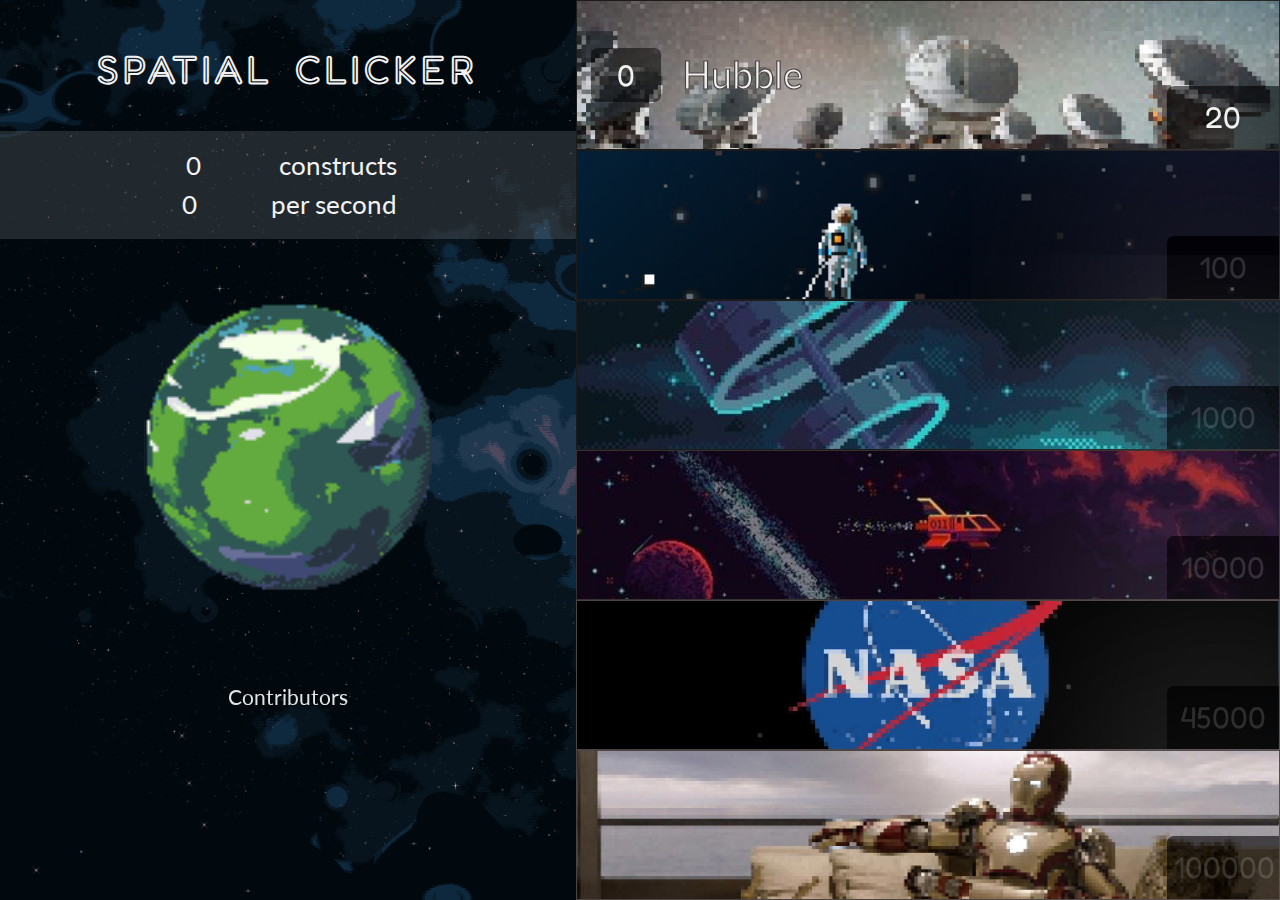
<file: Cookie-Clicker-main/index.html>
<!DOCTYPE html>
<html lang="en">
<head>
    <meta charset="UTF-8">
    <meta http-equiv="X-UA-Compatible" content="IE=edge">
    <meta name="viewport" content="width=device-width, initial-scale=1.0">
    <link rel="shortcut icon" type="image/png" href="./assets/favicon.png"/>
    <link rel="stylesheet" href="./assets/css/reset.css">
    <link rel="stylesheet" href="./assets/css/style.css">
    <title>Spatial CLicker</title>
</head>
<body>
    <main>
        <section class="container">
            <section class="planetContainer">
                <h1>Spatial Clicker</h1>
                <section class="planetContainerText">
                    <section class="constructsCount">
                        <p id="score">0</p>
                        <p>constructs</p>
                    </section>
                    <section class="constructsCountSecond">
                        <p id="production">0</p>
                        <p>per second</p>
                    </section>
                </section>
                <canvas onclick="planetClick()">
                    Your browser does not support the HTML canvas tag :'(
                    <img id="planet" src="./assets/planet.png"></img>
                </canvas>
                <a href="team.html" class="contributor">Contributors</a>
            </section>
            <section class="buttonContainer">
                <article class="hubbleContainer">
                    <h2>Hubble</h2>
                    <p id="hubbleCount">0</p>
                    <button id="buyHubble">
                        <span id="hubblePrice">20</span>
                    </button>
                </article>
                <article class="astonautContainer">
                    <h2 id="displayAstronaut" class="hidden">Astronaut</h2>
                    <p id="astronautCount" class="hidden">0</p>
                    <button id="buyAstronaut" disabled>
                        <span id="astronautPrice">100</span>
                    </button>
                </article>
                <article class="spaceCraftContainer">
                    <h2 id="displaySpaceCraft" class="hidden">Space Craft</h2>
                    <p id="spaceCraftCount" class="hidden" disabled>0</p>
                    <button id="buySpaceCraft" disabled>
                        <span id="spaceCraftPrice">1000</span>
                    </button>
                </article>
                <article class="spaceShuttleContainer">
                    <h2 id="displaySpaceShuttle" class="hidden">Space Shuttle</h2>
                    <p id="spaceShuttleCount" class="hidden" disabled>0</p>
                    <button id="buySpaceShuttle" disabled>
                        <span id="spaceShuttlePrice">10000</span>
                    </button>
                </article>
                <article class="NASAContainer">
                    <h2 id="displayNASA" class="hidden">NASA</h2>
                    <p id="NASACount" class="hidden" disabled>0</p>
                    <button id="buyNASA" disabled>
                        <span id="NASAPrice">45000</span>
                    </button>
                </article>
                <article class="TonyStarkContainer">
                    <h2 id="displayTonyStark" class="hidden">Tony Stark</h2>
                    <p id="TonyStarkCount" class="hidden">0</p>
                    <button id="buyTonyStark" disabled>
                        <span id="tonyStarkPrice">100000</span>
                    </button>
                </article>
            </section>
        </section>
    </main>
    <script src="./assets/js/script.js"></script>
    <script defer src="./assets/js/canvas.js"></script>
</body>
</html>
</file>
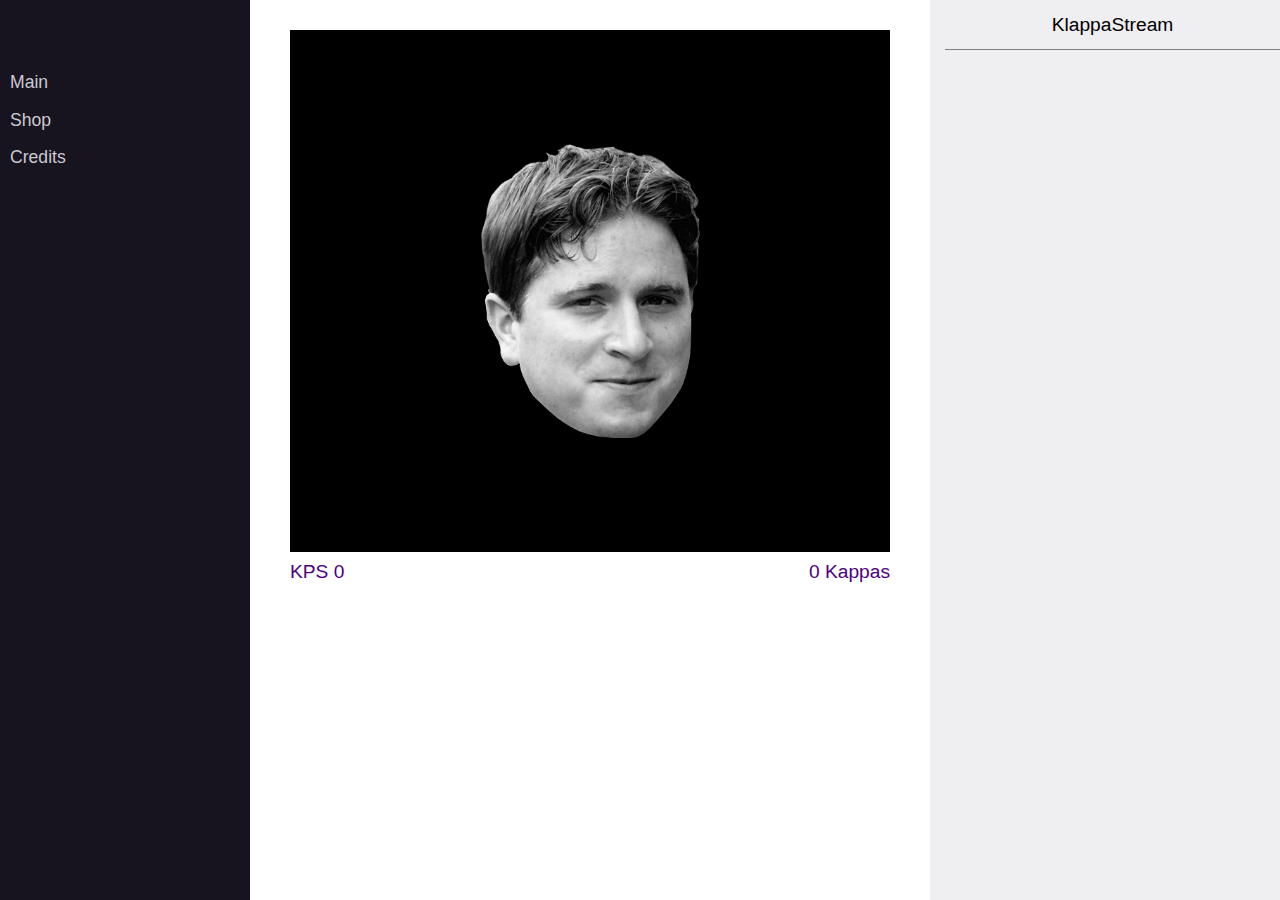
<file: kappaclicker/index.html>
<html>
  <header>
    <title>KappaKlicker</title>
    <link rel="stylesheet" href="assets/css/main.min.css" type="text/css"/>
  </header>
  <body>
    <div id="root"></div>
    <script src="assets/scripts/main.min.js"></script>
  </body>
</html>
</file>
<file: Cookie-Clicker-main/assets/css/style.css>
@import url("https://fonts.googleapis.com/css2?family=Fredoka+One&family=Lato&display=swap");
* {
  font-family: 'Lato', sans-serif;
  line-height: 1.5;
}

* {
  font-size: 14px;
}

@media screen and (min-width: 320px) {
  * {
    font-size: calc(14px + 13 * ((100vw - 320px) / 1030));
  }
}

@media screen and (min-width: 1350px) {
  * {
    font-size: 27px;
  }
}

h1, h2, h3, h4, h5, h6 {
  font-family: 'Fredoka One', cursive;
  line-height: 1.3;
}

h1, h2, h3, h4, h5, h6 {
  font-size: 26px;
}

@media screen and (min-width: 320px) {
  h1, h2, h3, h4, h5, h6 {
    font-size: calc(26px + 13 * ((100vw - 320px) / 1030));
  }
}

@media screen and (min-width: 1350px) {
  h1, h2, h3, h4, h5, h6 {
    font-size: 39px;
  }
}

::-moz-selection {
  color: #e4e4e4;
  background-color: #363030;
}

::selection {
  color: #e4e4e4;
  background-color: #363030;
}

main h1 {
  margin-top: -10vh;
  padding: 7vh;
  letter-spacing: .3rem;
  word-spacing: .5rem;
  color: transparent;
  -webkit-text-stroke: 2px #F2F2F2;
  text-align: center;
  text-transform: uppercase;
}

main .container {
  background-image: url(../spaceBackground.png);
  background-size: cover;
  background-repeat: no-repeat;
  display: -webkit-box;
  display: -ms-flexbox;
  display: flex;
}

main .container .planetContainer {
  display: -webkit-box;
  display: -ms-flexbox;
  display: flex;
  -webkit-box-orient: vertical;
  -webkit-box-direction: normal;
      -ms-flex-direction: column;
          flex-direction: column;
  -webkit-box-align: center;
      -ms-flex-align: center;
          align-items: center;
  margin-top: 8vh;
  width: 45%;
  height: 82vh;
}

main .container .planetContainer .planetContainerText {
  width: 100%;
  color: #F2F2F2 !important;
  margin: -3vh 0 7vh 0;
  padding: 15px;
  background-color: rgba(255, 255, 255, 0.13);
}

main .container .planetContainer .planetContainerText .constructsCount, main .container .planetContainer .planetContainerText .constructsCountSecond {
  padding-right: 5.5vw;
  margin: 0 auto;
  width: 50%;
  display: -webkit-box;
  display: -ms-flexbox;
  display: flex;
  -webkit-box-pack: justify;
      -ms-flex-pack: justify;
          justify-content: space-between;
}

main .container .planetContainer .planetContainerText .constructsCount p:first-child, main .container .planetContainer .planetContainerText .constructsCountSecond p:first-child {
  margin: 0 auto;
}

main .container .planetContainer .planetContainerText .buttonContainer {
  display: -webkit-box;
  display: -ms-flexbox;
  display: flex;
  -webkit-box-orient: vertical;
  -webkit-box-direction: normal;
      -ms-flex-direction: column;
          flex-direction: column;
}

main .container .planetContainer canvas {
  width: 50%;
  height: auto;
  cursor: pointer;
}

main .container .planetContainer .contributor {
  margin-top: 8vh;
  padding: 5px 20px 6px 20px;
  border-radius: 7px;
  color: #e4e4e4;
  -webkit-transition-duration: 0.6s;
          transition-duration: 0.6s;
}

main .container .planetContainer .contributor {
  font-size: 9px;
}

@media screen and (min-width: 320px) {
  main .container .planetContainer .contributor {
    font-size: calc(9px + 13 * ((100vw - 320px) / 1030));
  }
}

@media screen and (min-width: 1350px) {
  main .container .planetContainer .contributor {
    font-size: 22px;
  }
}

main .container .planetContainer .contributor:hover {
  background-color: #e4e4e4;
  color: #1d1a1a;
  -webkit-transition-duration: 0.6s;
          transition-duration: 0.6s;
}

main .container .buttonContainer {
  display: -webkit-box;
  display: -ms-flexbox;
  display: flex;
  -webkit-box-orient: vertical;
  -webkit-box-direction: normal;
      -ms-flex-direction: column;
          flex-direction: column;
  -webkit-box-pack: justify;
      -ms-flex-pack: justify;
          justify-content: space-between;
  -webkit-box-align: center;
      -ms-flex-align: center;
          align-items: center;
  width: 55%;
  height: 100vh;
}

main .container .buttonContainer article {
  position: relative;
  -webkit-box-flex: 1;
      -ms-flex: 1 16,666%;
          flex: 1 16,666%;
  height: 100%;
  width: 99.85%;
}

main .container .buttonContainer article h2 {
  position: absolute;
  top: 50%;
  left: 15%;
  -webkit-transform: translateY(-50%);
          transform: translateY(-50%);
  color: #F2F2F2;
  -webkit-text-stroke: 1.2px #4C4343;
  font-family: 'Lato', sans-serif;
}

main .container .buttonContainer article p {
  position: absolute;
  top: 50%;
  left: 2%;
  -webkit-transform: translateY(-50%);
          transform: translateY(-50%);
  width: 10%;
  height: 10vh;
  text-align: center;
  line-height: 10vh;
  background-color: #00000080;
  color: #F2F2F2;
  border-radius: 7px;
  font-family: 'Fredoka One', cursive;
}

main .container .buttonContainer article p {
  font-size: 18px;
}

@media screen and (min-width: 320px) {
  main .container .buttonContainer article p {
    font-size: calc(18px + 13 * ((100vw - 320px) / 1030));
  }
}

@media screen and (min-width: 1350px) {
  main .container .buttonContainer article p {
    font-size: 31px;
  }
}

main .container .buttonContainer article button {
  position: absolute;
  bottom: 0;
  right: 0;
  width: 16%;
  height: 7vh;
  line-height: 3vh;
  text-align: center;
  cursor: pointer;
  background-color: #0000008f;
  color: #F2F2F2;
  border: none;
  border-radius: 7px 0 0 0;
  -webkit-box-shadow: -1px -1px 250px white;
          box-shadow: -1px -1px 250px white;
  font-family: 'Fredoka One', cursive;
  -webkit-transition-duration: 0.5s;
          transition-duration: 0.5s;
}

main .container .buttonContainer article button {
  font-size: 18px;
}

@media screen and (min-width: 320px) {
  main .container .buttonContainer article button {
    font-size: calc(18px + 13 * ((100vw - 320px) / 1030));
  }
}

@media screen and (min-width: 1350px) {
  main .container .buttonContainer article button {
    font-size: 31px;
  }
}

main .container .buttonContainer article button:hover {
  background-color: #cccccc;
  color: #1d1a1a;
  -webkit-transition-duration: 0.5s;
          transition-duration: 0.5s;
}

main .container .buttonContainer article button:disabled {
  background-color: #0000008f;
  color: #ffffff27;
}

main .container .buttonContainer article:nth-child(1) {
  border: 1px solid #1d1a1a;
}

main .container .buttonContainer article:nth-child(2) {
  border: 1px solid #1d1a1a;
}

main .container .buttonContainer article:nth-child(3) {
  border: 1px solid #1d1a1a;
}

main .container .buttonContainer article:nth-child(4) {
  border: 1px solid #363030;
}

main .container .buttonContainer article:nth-child(5) {
  border: 1px solid #4C4343;
}

main .container .buttonContainer article:nth-child(6) {
  border: 1px solid #4C4343;
}

.hidden {
  display: none !important;
}

.hubbleContainer {
  background-image: url(../hobble.png);
  background-size: cover;
  background-repeat: no-repeat;
  background-position: 25% 65%;
}

.astonautContainer {
  background-image: url(../astronaut.png);
  background-size: cover;
  background-repeat: no-repeat;
  background-position: 25% 75%;
}

.spaceCraftContainer {
  background-image: url(../space_comp.jpg);
  background-size: cover;
  background-repeat: no-repeat;
  background-position: 25% 45%;
}

.spaceShuttleContainer {
  background-image: url(../spaceship.jpg);
  background-size: cover;
  background-repeat: no-repeat;
  background-position: 25% 47%;
}

.NASAContainer {
  background-image: url(../nasa.png);
  background-size: cover;
  background-repeat: no-repeat;
  background-position: 25% 43%;
}

.TonyStarkContainer {
  background-image: url(../iron.png);
  background-size: cover;
  background-repeat: no-repeat;
  background-position: 20% 7%;
}

@media (max-width: 1350px) {
  article p {
    width: 10% !important;
    height: 8vh !important;
    line-height: 8vh !important;
  }
}

@media (max-width: 950px) {
  article p {
    width: 10% !important;
    height: 6vh !important;
    line-height: 6vh !important;
  }
}

@media (max-width: 900px) {
  .container {
    -webkit-box-orient: vertical;
    -webkit-box-direction: normal;
        -ms-flex-direction: column;
            flex-direction: column;
  }
  .planetContainer {
    width: 100% !important;
  }
  .planetContainer .planetContainerText .constructsCount, .planetContainer .planetContainerText .constructsCountSecond {
    padding-right: 15vw !important;
  }
  .planetContainer canvas {
    width: 30% !important;
  }
  .planetContainer .contributor {
    margin-top: 2vh !important;
    padding: 6px 20px !important;
  }
  .buttonContainer {
    margin-top: -20vh;
    width: 100% !important;
  }
  .buttonContainer article p {
    width: 10% !important;
    height: 8vh !important;
    line-height: 8vh !important;
  }
}

@media (max-width: 700px) {
  .buttonContainer {
    margin-top: -25vh !important;
  }
}

@media (max-width: 1350px) {
  article p {
    width: 10% !important;
    height: 6vh !important;
    line-height: 6vh !important;
  }
}

@media (max-width: 550px) {
  .planetContainer canvas {
    width: 40% !important;
  }
  .buttonContainer {
    margin-top: -30vh !important;
  }
}

@media (max-width: 400px) {
  .contributor {
    font-size: 1.5rem !important;
  }
  .buttonContainer {
    margin-top: -35vh !important;
  }
  .buttonContainer article p {
    width: 20% !important;
    height: 7vh !important;
    line-height: 7vh !important;
  }
  .buttonContainer article h2 {
    left: 50% !important;
    font-size: 2.5rem !important;
    -webkit-transform: translate(-50%, -90%) !important;
            transform: translate(-50%, -90%) !important;
  }
  .buttonContainer article button {
    width: 35% !important;
  }
}

.team .head {
  margin-top: 5vh;
  text-align: center;
}

.team .title-underline {
  padding: 20px 0;
  color: #ffbfac;
  height: 21px;
}

.team .title-underline span {
  width: 105px;
  height: 2px;
  background: currentColor;
  display: inline-block;
  vertical-align: top;
  position: relative;
}

.team .title-underline span:before, .team .title-underline span:after {
  width: 4px;
  height: 2px;
  background: inherit;
  position: absolute;
  content: "";
  top: 0;
  left: -9px;
}

.team .title-underline span:after {
  left: auto;
  right: -9px;
}

.team svg {
  display: -webkit-box;
  display: -ms-flexbox;
  display: flex;
  max-width: 260px;
  margin: 0 auto;
}

.team .member {
  margin-top: 7vh;
}

.team .member ul {
  display: -webkit-box;
  display: -ms-flexbox;
  display: flex;
  -ms-flex-pack: distribute;
      justify-content: space-around;
  -ms-flex-wrap: wrap;
      flex-wrap: wrap;
}

.team .member ul li {
  margin: 4vh 15px;
  display: -webkit-box;
  display: -ms-flexbox;
  display: flex;
  -webkit-box-orient: vertical;
  -webkit-box-direction: normal;
      -ms-flex-direction: column;
          flex-direction: column;
  -webkit-box-align: center;
      -ms-flex-align: center;
          align-items: center;
}

.team .member ul li img {
  width: auto;
  height: 25vh;
  margin: 0 auto;
  padding: 15px 0;
}

.team .member ul li h3 {
  font-family: 'Lato', sans-serif;
  font-weight: bold;
}

.team .member ul li a {
  color: #00000070;
  -webkit-transition-duration: 0.5s;
          transition-duration: 0.5s;
}

.team .member ul li a:hover {
  color: #d16848;
  -webkit-transition-duration: 0.5s;
          transition-duration: 0.5s;
}

.team .member ul li div {
  margin-top: 1.2vh;
  display: -webkit-box;
  display: -ms-flexbox;
  display: flex;
}

.team .member ul li div svg {
  max-width: 32px;
  padding: 5px 10px;
}

.team .member ul li div a {
  color: #1d1a1a;
  padding: 5px 10px;
  border: 1px solid transparent;
  border-radius: 4px;
  -webkit-transition-duration: 0.5s;
          transition-duration: 0.5s;
}

.team .member ul li div a:hover {
  border: 1px solid #d16848;
  -webkit-transition-duration: 0.5s;
          transition-duration: 0.5s;
}

@media (max-width: 1380px) {
  .member {
    margin-top: 7vh;
  }
  .member ul {
    width: 70%;
    margin: 0 auto;
  }
}

@media (max-width: 880px) {
  .member ul {
    -webkit-box-orient: vertical;
    -webkit-box-direction: normal;
        -ms-flex-direction: column;
            flex-direction: column;
    width: 100% !important;
  }
}
/*# sourceMappingURL=style.css.map */
</file>
<file: kappaclicker/assets/css/main.min.css>
a,abbr,acronym,address,applet,article,aside,audio,b,big,blockquote,body,canvas,caption,center,cite,code,dd,del,details,dfn,div,dl,dt,em,embed,fieldset,figcaption,figure,footer,form,h1,h2,h3,h4,h5,h6,header,hgroup,html,i,iframe,img,ins,kbd,label,legend,li,mark,menu,nav,object,ol,output,p,pre,q,ruby,s,samp,section,small,span,strike,strong,sub,summary,sup,table,tbody,td,tfoot,th,thead,time,tr,tt,u,ul,var,video{margin:0;padding:0;border:0;font-size:100%;font:inherit;vertical-align:baseline}article,aside,details,figcaption,figure,footer,header,hgroup,menu,nav,section{display:block}body{line-height:1}ol,ul{list-style:none}blockquote,q{quotes:none}blockquote:after,blockquote:before,q:after,q:before{content:'';content:none}table{border-collapse:collapse;border-spacing:0}*{box-sizing:border-box}.page{font-family:Arial;height:100%;width:100%;display:-ms-flexbox;display:flex;-ms-flex-pack:start;justify-content:flex-start;-ms-flex-align:center;align-items:center;overflow:hidden}.page__nav{-ms-flex-negative:0;flex-shrink:0;background-color:#17141f;width:250px;height:100%;padding-top:5%}.page__nav .nav__item{padding:10px;font-size:1.1em;color:#cbc8d0;cursor:pointer}.page__nav .nav__item:hover{background-color:#5c507c}.page__main{-ms-flex-negative:1;flex-shrink:1;width:calc(100% - 250px - 350px);height:100%;margin:40px;padding-top:30px}.page__main .viewer__container{height:60%}.page__main .viewer__container,.page__main .viewer__container .main__viewer{width:100%;display:-ms-flexbox;display:flex;-ms-flex-align:center;align-items:center;-ms-flex-pack:center;justify-content:center}.page__main .viewer__container .main__viewer{position:relative;height:100%;overflow:hidden;background-color:#000}.page__main .viewer__container .main__viewer .viewer__kappa{transition:all .25s;cursor:pointer;width:60%;max-width:500px}.page__main .viewer__container .main__viewer .viewer__kappa:active{transform:scale(.9)}.page__main .viewer__stats{display:-ms-flexbox;display:flex;-ms-flex-align:center;align-items:center;-ms-flex-pack:end;justify-content:flex-end;margin-top:10px}.page__main .viewer__stats .stats__number{font-size:1.2em;color:indigo}.page__main .viewer__stats .stats__number--kpm{margin-right:auto}.page__main .shop__container{width:100%;display:-ms-flexbox;display:flex;-ms-flex-align:center;align-items:center;-ms-flex-pack:start;justify-content:flex-start;-ms-flex-wrap:wrap;flex-wrap:wrap}.page__main .shop__container .shopitem{position:relative;text-align:center;color:indigo;width:350px;height:225px;border:2px solid indigo;margin:10px;font-size:1.3em}.page__main .shop__container .shopitem .shopitem__buy{position:absolute;top:0;right:5px;font-size:2em;cursor:pointer}.page__main .shop__container .shopitem .shopitem__container{font-size:1.5em}.page__main .shop__container .shopitem__infocontainer{width:100%;display:-ms-flexbox;display:flex;-ms-flex-align:center;align-items:center;-ms-flex-pack:end;justify-content:flex-end}.page__main .shop__container .shopitem__infocontainer .shopitem__info{margin:10px}.page__main .shop__container .shopitem__infocontainer .shopitem__info--cost{margin-right:auto}.page__main .shop__container .shopitem__title{margin-top:20px;padding-bottom:20px;border-bottom:2px solid indigo}@media screen and (max-width:930px){.page__main{width:calc(100% - 250px)}}.page__chat{-ms-flex-negative:0;flex-shrink:0;background-color:#efeef1;width:350px;height:100%;overflow:auto;position:relative}.page__chat .chat__header{background-color:inherit;position:absolute;right:0;top:0;height:50px;font-size:1.2em;width:335px;display:-ms-flexbox;display:flex;-ms-flex-align:center;align-items:center;-ms-flex-pack:center;justify-content:center;border-bottom:1px solid gray}.page__chat .chat__placeholder{height:50px;width:100%}.page__chat .chat__messages{margin:15px}.page__chat .chat__messages .message{font-size:1.1em;margin:10px;display:-ms-flexbox;display:flex;-ms-flex-align:center;align-items:center;-ms-flex-pack:start;justify-content:flex-start}.page__chat .chat__messages .message .message__kappa{height:32px;width:32px}.page__chat .chat__messages .message .message__badge{height:16px;width:16px}@media screen and (max-width:930px){.page__chat{display:none}}.credits{font-size:2em;margin:20px}.credits p{padding:10px}.credits a{text-decoration:none}@keyframes a{0%{opacity:1;transform:translateY(0)}to{opacity:0;transform:translateY(-30px)}}.floating{text-shadow:-1px -1px 0 #000,1px -1px 0 #000,-1px 1px 0 #000,1px 1px 0 #000;animation:a 1s linear;font-size:3em;color:#fff;position:absolute}
/*# sourceMappingURL=main.min.css.map */
</file>
